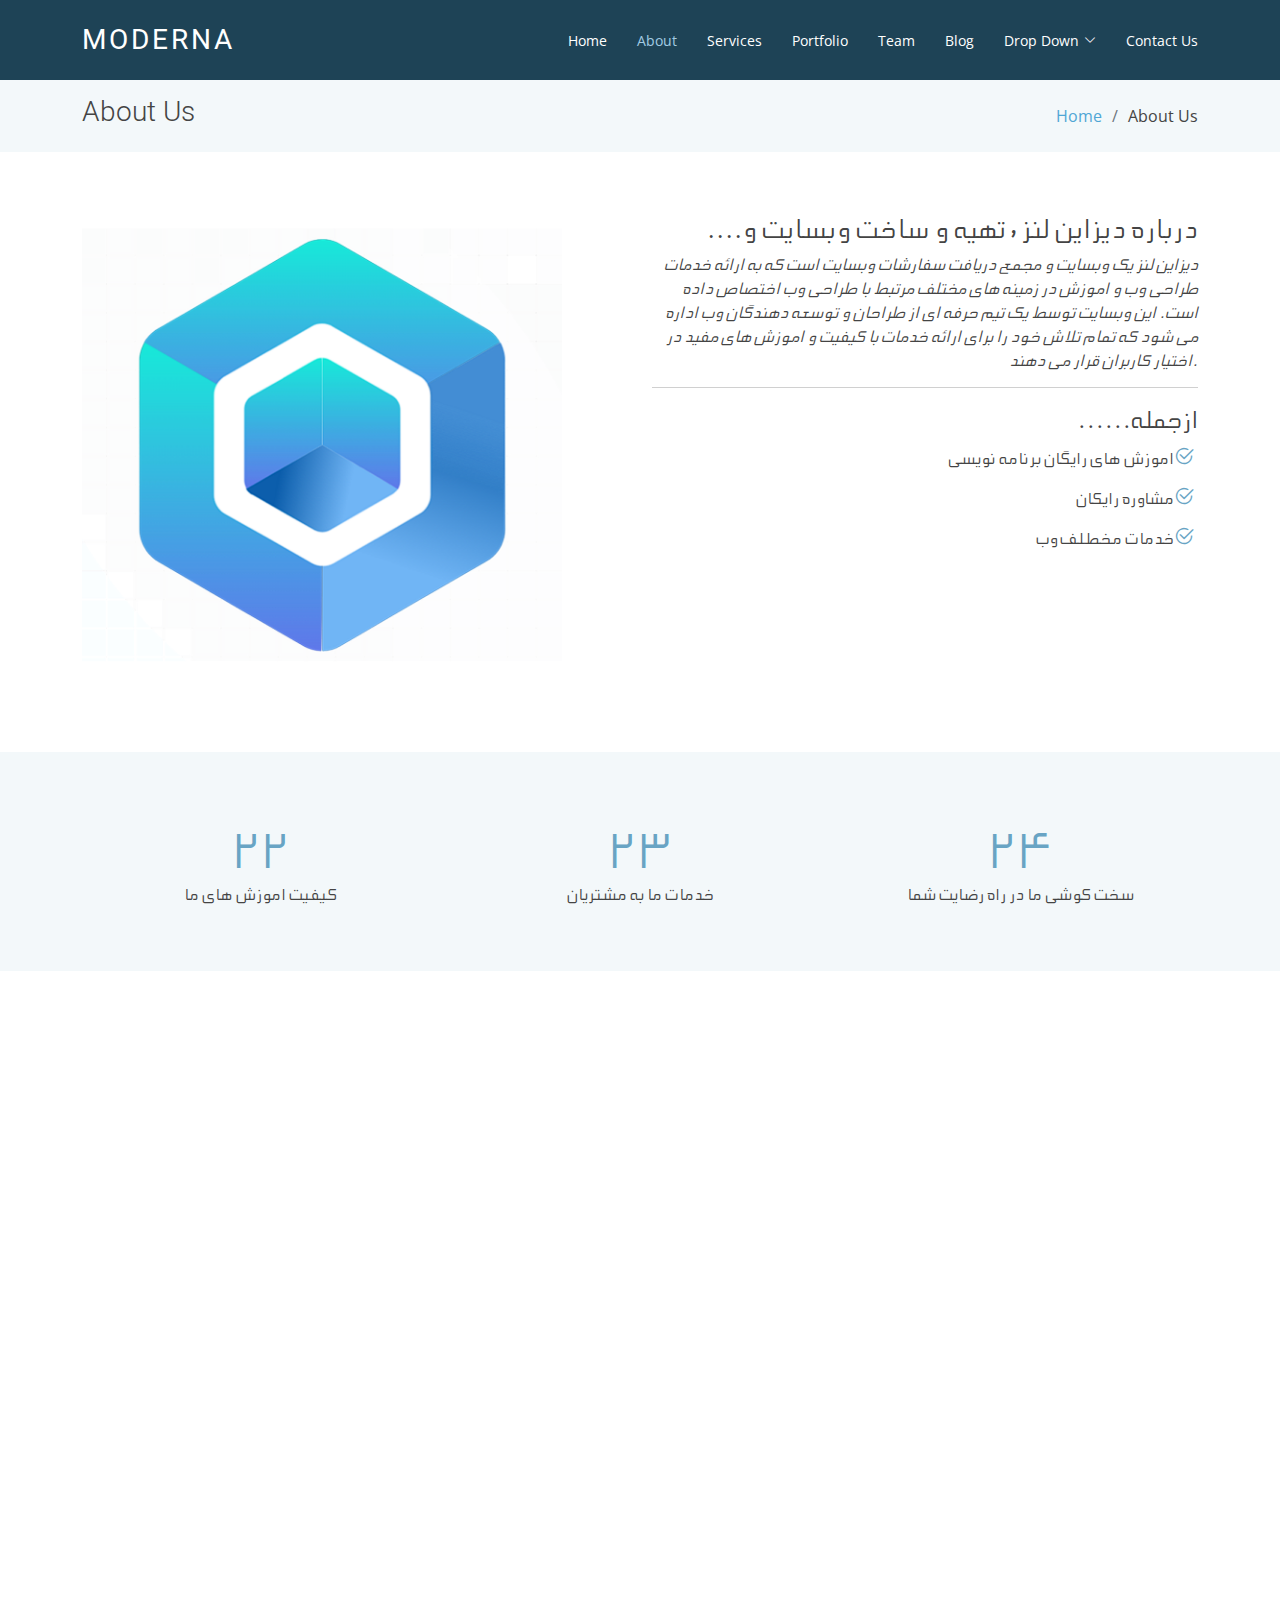
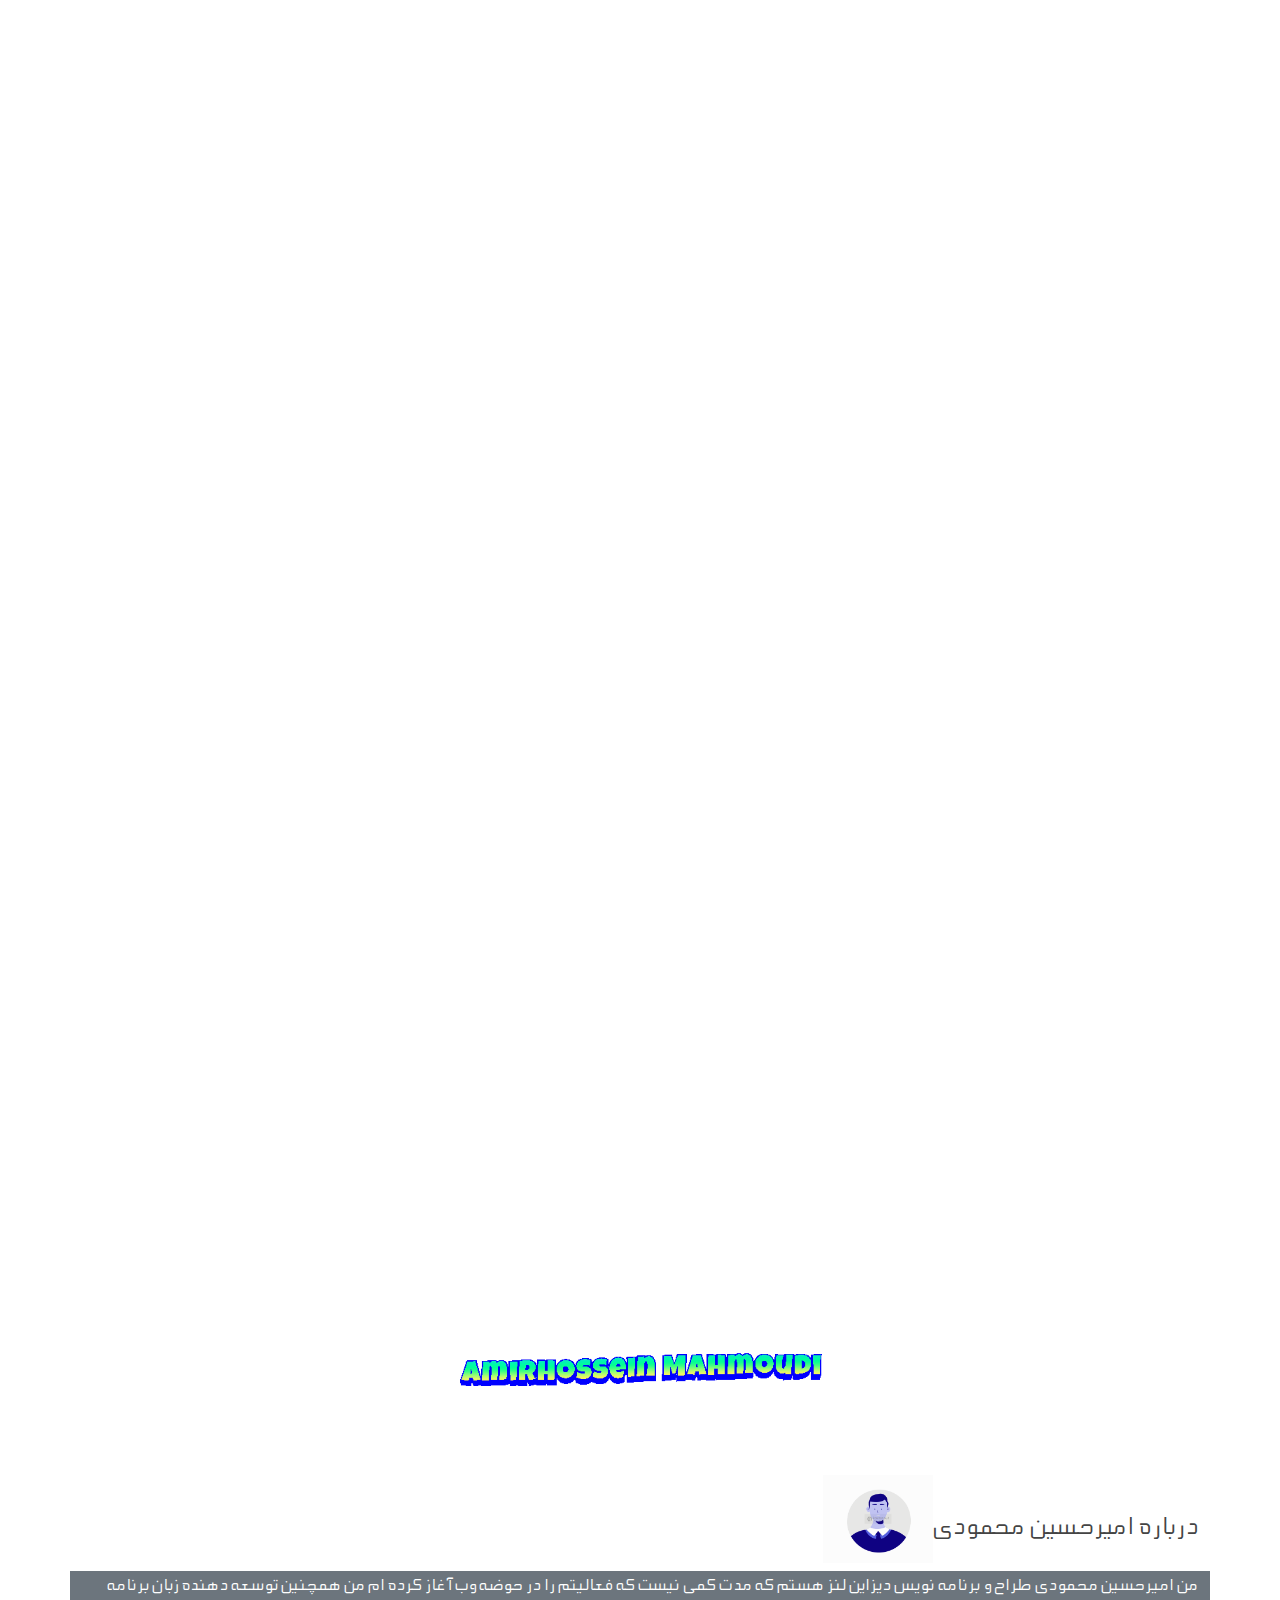
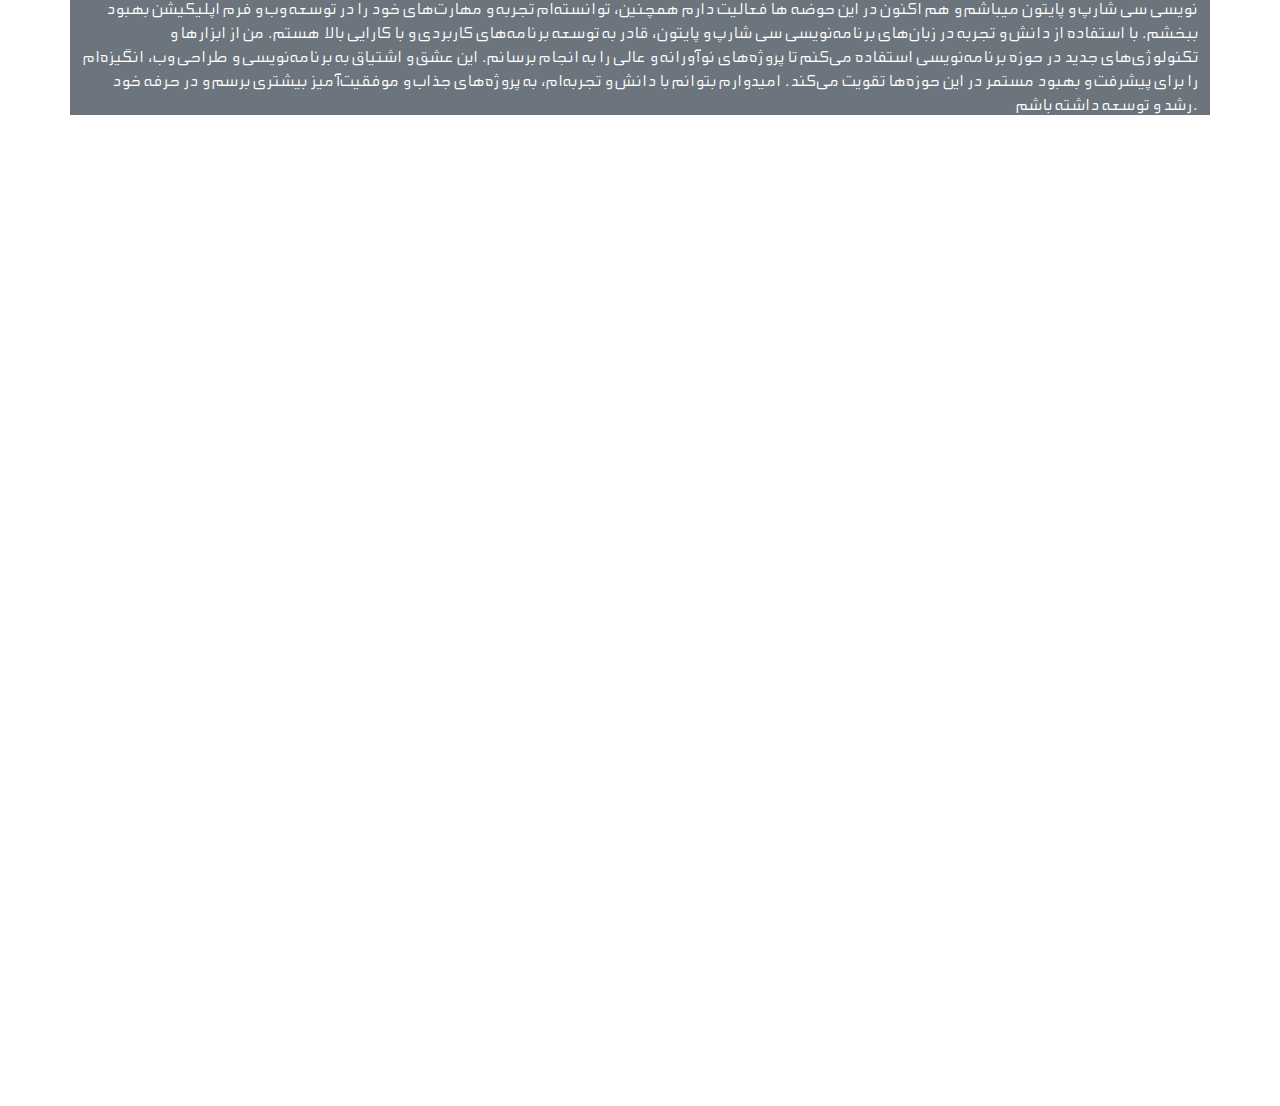
<file: about.html>
<!DOCTYPE html>
<html lang="en">

<head>
  <meta charset="utf-8">
  <meta content="width=device-width, initial-scale=1.0" name="viewport">

  <title>About - Moderna Bootstrap Template</title>
  <meta content="" name="description">
  <meta content="" name="keywords">

  <!-- Favicons -->
  <link href="assets/img/favicon.png" rel="icon">
  <link href="assets/img/apple-touch-icon.png" rel="apple-touch-icon">

  <!-- Google Fonts -->
  <link href="https://fonts.googleapis.com/css?family=Open+Sans:300,300i,400,400i,600,600i,700,700i|Roboto:300,300i,400,400i,500,500i,700,700i&display=swap" rel="stylesheet">

  <!-- Vendor CSS Files -->
  <link href="assets/vendor/animate.css/animate.min.css" rel="stylesheet">
  <link href="assets/vendor/aos/aos.css" rel="stylesheet">
  <link href="assets/vendor/bootstrap/css/bootstrap.min.css" rel="stylesheet">
  <link href="assets/vendor/bootstrap-icons/bootstrap-icons.css" rel="stylesheet">
  <link href="assets/vendor/boxicons/css/boxicons.min.css" rel="stylesheet">
  <link href="assets/vendor/glightbox/css/glightbox.min.css" rel="stylesheet">
  <link href="assets/vendor/swiper/swiper-bundle.min.css" rel="stylesheet">

<link rel="stylesheet" href="assets/css/font.css">

  <!-- Template Main CSS File -->
  <link href="assets/css/style.css" rel="stylesheet">

  <!-- =======================================================
  * Template Name: Moderna
  * Template URL: https://bootstrapmade.com/free-bootstrap-template-corporate-moderna/
  * Updated: May 7 2024 with Bootstrap v5.3.3
  * Author: BootstrapMade.com
  * License: https://bootstrapmade.com/license/
  ======================================================== -->
</head>

<body>

  <!-- ======= Header ======= -->
  <header id="header" class="fixed-top d-flex align-items-center ">
    <div class="container d-flex justify-content-between align-items-center">

      <div class="logo">
        <h1 class="text-light"><a href="index.html"><span>Moderna</span></a></h1>
        <!-- Uncomment below if you prefer to use an image logo -->
        <!-- <a href="index.html"><img src="assets/img/logo.png" alt="" class="img-fluid"></a>-->
      </div>

      <nav id="navbar" class="navbar">
        <ul>
          <li><a class="" href="index.html">Home</a></li>
          <li><a class="active" href="about.html">About</a></li>
          <li><a href="services.html">Services</a></li>
          <li><a href="portfolio.html">Portfolio</a></li>
          <li><a href="team.html">Team</a></li>
          <li><a href="blog.html">Blog</a></li>
          <li class="dropdown"><a href="#"><span>Drop Down</span> <i class="bi bi-chevron-down"></i></a>
            <ul>
              <li><a href="#">Drop Down 1</a></li>
              <li class="dropdown"><a href="#"><span>Deep Drop Down</span> <i class="bi bi-chevron-right"></i></a>
                <ul>
                  <li><a href="#">Deep Drop Down 1</a></li>
                  <li><a href="#">Deep Drop Down 2</a></li>
                  <li><a href="#">Deep Drop Down 3</a></li>
                  <li><a href="#">Deep Drop Down 4</a></li>
                  <li><a href="#">Deep Drop Down 5</a></li>
                </ul>
              </li>
              <li><a href="#">Drop Down 2</a></li>
              <li><a href="#">Drop Down 3</a></li>
              <li><a href="#">Drop Down 4</a></li>
            </ul>
          </li>
          <li><a href="contact.html">Contact Us</a></li>
        </ul>
        <i class="bi bi-list mobile-nav-toggle"></i>
      </nav><!-- .navbar -->

    </div>
  </header><!-- End Header -->

  <main id="main">

    <!-- ======= About Us Section ======= -->
    <section class="breadcrumbs">
      <div class="container">

        <div class="d-flex justify-content-between align-items-center">
          <h2>About Us</h2>
          <ol>
            <li><a href="index.html">Home</a></li>
            <li>About Us</li>
          </ol>
        </div>

      </div>
    </section><!-- End About Us Section -->

    <!-- ======= About Section ======= -->
    <section class="about" data-aos="fade-up">
      <div class="container">

        <div class="row">
          <div class="col-lg-6">
            <img src="assets/img/my-logo2.png"  width="480" class="img-fluid" alt="">
          </div>
          <div class="col-lg-6 pt-4 pt-lg-0 ">
            <h3 class="f1" align="right">....درباره دیزاین لنز , تهیه و ساخت وبسایت و</h3>
            <p align="right" class="fst-italic f1">
              دیزاین لنز یک وبسایت و مجمع دریافت سفارشات وبسایت است که به ارائه خدمات طراحی وب و اموزش در زمینه های مختلف مرتبط با طراحی وب اختصاص داده است. این وبسایت توسط یک تیم حرفه ای از طراحان و توسعه دهندگان وب اداره می شود که تمام تلاش خود را برای ارائه خدمات با کیفیت و اموزش های مفید در اختیار کاربران قرار می دهند.

            </p>
            <hr>
            <h4 class="f1" align="right">......ازجمله</h4>
            <ul>
              <li class="f1" align="right">اموزش های رایگان برنامه نویسی<i class="bi bi-check2-circle"></i> </li>
              <li class="f1" align="right">مشاوره رایکان<i class="bi bi-check2-circle"></i> </li>
              <li class="f1" align="right">خدمات مخطلف وب<i class="bi bi-check2-circle"></i> </li>
            </ul>
            <p>
            </p>
          </div>
        </div>

      </div>
    </section><!-- End About Section -->

    <!-- ======= Facts Section ======= -->
    <section class="facts section-bg" data-aos="fade-up">
      <div class="container">

        <div class="row counters">

         

          <div class="col-lg-4 col-4 text-center">
            <span  data-purecounter-start="0" data-purecounter-end="90" data-purecounter-duration="3" class="purecounter f1"></span>
            <h6 class="f1">کیفیت اموزش های ما</h6>
          </div>

          <div class="col-lg-4 col-4 text-center">
            <span data-purecounter-start="0" data-purecounter-end="95" data-purecounter-duration="3" class="purecounter f1"></span>
            <h6 class="f1">خدمات ما به مشتریان</h6>
          </div>

          <div class="col-lg-4 col-4 text-center">
            <span data-purecounter-start="0" data-purecounter-end="100" data-purecounter-duration="3" class="purecounter f1"></span>
            <h6 class="f1">سخت کوشی ما در راه رضایت شما</h6>
          </div>

        </div>

      </div>
    </section><!-- End Facts Section -->

    <!-- ======= Clients Section ======= -->
    <section class="clients" data-aos="fade-up">
      <div class="container" data-aos="fade-up" data-aos-delay="100" data-no-editable="true">

        <div class="swiper clients-swiper">
          <script type="application/json" class="swiper-config">
            {
              "loop": true,
              "speed": 600,
              "autoplay": {
                "delay": 5000
              },
              "slidesPerView": "auto",
              "pagination": {
                "el": ".swiper-pagination",
                "type": "bullets",
                "clickable": true
              },
              "breakpoints": {
                "320": {
                  "slidesPerView": 2,
                  "spaceBetween": 40
                },
                "480": {
                  "slidesPerView": 3,
                  "spaceBetween": 60
                },
                "640": {
                  "slidesPerView": 4,
                  "spaceBetween": 80
                },
                "992": {
                  "slidesPerView": 6,
                  "spaceBetween": 120
                }
              }
            }
          </script>

          <br><br>
          <h3 align="center" class="f1">قابلیت های ما</h3>
          <br><br>
          <div class="swiper-wrapper align-items-center">
            <div class="swiper-slide"><img style="border-radius: 200%;" src="assets/img/f1-1.png" class="img-fluid" alt=""><p style="text-align: center;font-size: 15px;" class="f1"> بهره وری</p></div>
            <div class="swiper-slide"><img style="border-radius: 200%;" src="assets/img/f2.png" class="img-fluid" alt=""><p style="text-align: center;font-size: 15px;" class="f1">پیشرو در تکنولوژی</p></div>
            <div class="swiper-slide"><img style="border-radius: 200%;" src="assets/img/f3-1.png" class="img-fluid" alt=""><p style="text-align: center;font-size: 15px;" class="f1">پاسخگویی در اسرع وقت</p></div>
            <div class="swiper-slide"><img style="border-radius: 200%;" src="assets/img/f4-1.png" class="img-fluid" alt=""><p style="text-align: center;font-size: 15px;" class="f1">دسترسی آسان</p></div>
            <div class="swiper-slide"><img style="border-radius: 200%;" src="assets/img/f61.png" class="img-fluid" alt=""><p style="text-align: center;font-size: 15px;" class="f1">گام به گام در حال توسعه</p></div>
            <div class="swiper-slide"><img style="border-radius: 200%;" src="assets/img/f51.png" class="img-fluid" alt=""><p style="text-align: center;font-size: 15px;" class="f1">به روز و قابل اعتماد</p></div>
            <div class="swiper-slide"><img style="border-radius: 200%;" src="assets/img/my-logo2.png" class="img-fluid" alt=""><p style="text-align: center;font-size: 15px;" class="f1"> مرجع اموزشی</p></div>
          </div>
          <div class="swiper-pagination"></div>
        </div>

      </div>
    </section><!-- End Clients Section -->
<br><br><br><br>
    <!-- ======= Our Skills Section ======= -->
    <section class="skills" data-aos="fade-up">
      <div class="container">

        <div class="section-title">
          <h2 class="f1">برخی از توانایی های ما
            در حوضه وب
          </h2>
          <p class="f1">برخی از مهم ترین توانایی های ما در حوضه وب و برنامه نویسی</p>
        </div>

        <div class="skills-content">

          <div class="progress">
            <div class="progress-bar bg-warning" role="progressbar" aria-valuenow="95" aria-valuemin="0" aria-valuemax="100">
              <span class="skill">HTML <i class="val">95%</i></span>
            </div>
          </div>

          <div class="progress">
            <div class="progress-bar bg-info" role="progressbar" aria-valuenow="87" aria-valuemin="0" aria-valuemax="100">
              <span class="skill">CSS <i class="val">87%</i></span>
            </div>
          </div>

          <div class="progress">
            <div class="progress-bar bg-warning" role="progressbar" aria-valuenow="75" aria-valuemin="0" aria-valuemax="100">
              <span class="skill">JavaScript <i class="val">75%</i></span>
            </div>
          </div>

          <div class="progress">
            <div class="progress-bar bg-danger" role="progressbar" aria-valuenow="60" aria-valuemin="0" aria-valuemax="100">
              <span class="skill">Photoshop <i class="val">60%</i></span>
            </div>
          </div>

          <div class="progress">
            <div class="progress-bar bg-success" role="progressbar" aria-valuenow="80" aria-valuemin="0" aria-valuemax="100">
              <span class="skill">Django <i class="val">80%</i></span>
            </div>
          </div>


          <div class="progress">
            <div class="progress-bar bg-info" role="progressbar" aria-valuenow="78" aria-valuemin="0" aria-valuemax="100">
              <span class="skill">bootstrap <i class="val">78%</i></span>
            </div>
          </div>


          <div class="progress">
            <div class="progress-bar bg-primery" role="progressbar" aria-valuenow="94" aria-valuemin="0" aria-valuemax="100">
              <span class="skill">c# <i class="val">94%</i></span>
            </div>
          </div>

        </div>

      </div>
    </section><!-- End Our Skills Section -->

    <!-- ======= Tetstimonials Section ======= -->
    <section class="testimonials" data-aos="fade-up">
      <div class="container">

        <div class="section-title">
          <h2 class="f1">اطلاعات طراح سایت</h2>
          <p class="f1">درباره برنامه نویس (اطلاعات مربوط به تهیه و ساخت سایت و ...)</p>
        </div>

        <div class="testimonials-carousel swiper">
          <div class="swiper-wrapper">
            <div class="testimonial-item swiper-slide">
              <img src="assets/img/coding_3868576.png" class="testimonial-img" alt="">
              <h3 class="f1">امیرحسین محمودی</h3>
              <h4 class="f1">برنامه نویس سایت</h4>
              <p class="f1">
                <i class="bx bxs-quote-alt-left quote-icon-left "></i>
                امیرحسین محمودی  برنامه نویس سایت دیزاین لنز  است که توانایی ایجاد وبسایت‌های جذاب، کارآمد و کاربر پسند را دارد. او مسئول برنامه نویسی و اجرای کدهای مورد نیاز برای سایت‌ها، بهینه‌سازی عملکرد و تضمین امنیت و پایداری آنها می‌باشد
                <i class="bx bxs-quote-alt-right quote-icon-right"></i>
              </p>
            </div>

            <div class="testimonial-item swiper-slide">
              <img src="assets/img/art-design_1716262.png" class="testimonial-img" alt="">
              <h3 class="f1">امیرحسین محمودی</h3>
              <h4 class="f1">طراح قالب</h4>
              <p class="f1">
                <i class="bx bxs-quote-alt-left quote-icon-left "></i>
                طراحی قالب سایت یک حرفه‌ای است ,که با استفاده از ابزارها و تکنیک‌های مختلف، قالب‌های زیبا، کاربرپسند و قابلیت انطباق با انواع دستگاه‌ها را برای وبسایت‌ها ایجاد میشود.
                <i class="bx bxs-quote-alt-right quote-icon-right"></i>
              </p>
            </div>

            <div class="testimonial-item swiper-slide">
              <img src="assets/img/content-management_4660411.png" class="testimonial-img" alt="">
              <h3 class="f1">امیرحسین محمودی</h3>
              <h4 class="f1">تولید محتوا وبسایت</h4>
              <p class="f1">
                <i class="bx bxs-quote-alt-left quote-icon-left"></i>
                 ارائه محتواهای متنی، تصویری یا چندرسانه‌ای برای سایت‌ها . این محتواها می‌توانند شامل مقالات، ویدیوها، تصاویر، نمودارها، نقشه‌ها، نرم‌افزارها، بازی‌ها و سایر محتواهای الکترونیکی باشند                <i class="bx bxs-quote-alt-right quote-icon-right"></i>
              </p>
            </div>

            <div class="testimonial-item swiper-slide">
              <img src="assets/img/teaching_12404211.png" class="testimonial-img" alt="">
              <h3 class="f1"> امیرحسین محمودی</h3>
              <h4 class="f1">مدرس ویدیو های آموزشی</h4>
              <p class="f1">
                <i class="bx bxs-quote-alt-left quote-icon-left"></i>
                او با استفاده از ویدیوهای آموزشی حوضه وب و برنامه نویسی، به مخاطبان خود این امکان را می‌دهد که بدون محدودیت زمانی و مکانی به یادگیری و تقویت مهارت‌های خود بپردازن                <i class="bx bxs-quote-alt-right quote-icon-right"></i>
              </p>
            </div>

            <div class="testimonial-item swiper-slide">
              <img src="assets/img/content-management_8311629.png" class="testimonial-img" alt="">
              <h3 class="f1">امیرحسین محمودی</h3>
              <h4 class="f1">مدریت محتوا و سعو</h4>
              <p class="f1">
                <i class="bx bxs-quote-alt-left quote-icon-left"></i>
                مدیریت محتوا به ایجاد، مدیریت, بهینه سازی وب سایت (سعو) و به روزرسانی محتواهای وب‌ سایت از جمله مقالات، ویدیوها، تصاویر و سایر اطلاعات آن اعمال می‌شود.                <i class="bx bxs-quote-alt-right quote-icon-right"></i>
              </p>
            </div>
          </div>
          <div class="swiper-pagination"></div>
        </div>

      </div>
    </section><!-- End Ttstimonials Section -->




<br><br><br><br><br><br><br><br><br>
<div class="container">

  <div class="row  ">
   <center> <img src="assets/img/2024-06-16-Amirhossein-Mahmoudi.gif" style="width: 420px;" alt=""></center>
    
<h4 class="f1 " align="right" ><img src="assets//img/Young Boy Avatar.gif" width="110" alt="">درباره امیرحسین محمودی</h4>
<p align="right" style="color: #fff;" class="f1 jumbotron bg-secondary">من امیرحسین محمودی طراح و برنامه نویس دیزاین لنز هستم که مدت کمی نیست که فعالیتم را در حوضه وب آغاز کرده ام من همچنین توسعه دهنده زبان برنامه نویسی سی شارپ و پایتون میباشم  و هم اکنون در این حوضه ها فعالیت دارم همچنین، توانسته‌ام تجربه و مهارت‌های خود را در توسعه وب و فرم اپلیکیشن بهبود ببخشم. با استفاده از دانش و تجربه در زبان‌های برنامه‌نویسی سی شارپ و پایتون، قادر به توسعه برنامه‌های کاربردی و با کارایی بالا هستم. من از ابزارها و تکنولوژی‌های جدید در حوزه برنامه‌نویسی استفاده می‌کنم تا پروژه‌های نوآورانه و عالی را به انجام برسانم. این عشق و اشتیاق به برنامه‌نویسی و طراحی وب، انگیزه‌ام را برای پیشرفت و بهبود مستمر در این حوزه‌ها تقویت می‌کند. امیدوارم بتوانم با دانش و تجربه‌ام، به پروژه‌های جذاب و موفقیت‌آمیز بیشتری برسم و در حرفه خود رشد و توسعه داشته باشم.</p>
</div>
</div>






<br><br><br><br><br><br><br><br><br><br>

  </main><!-- End #main -->

  <!-- ======= Footer ======= -->
  <footer id="footer" data-aos="fade-up" data-aos-easing="ease-in-out" data-aos-duration="500">

    <div class="footer-newsletter">
      <div class="container">
        <div class="row">
          <div class="col-lg-6">
            <h4>Our Newsletter</h4>
            <p>Tamen quem nulla quae legam multos aute sint culpa legam noster magna</p>
          </div>
          <div class="col-lg-6">
            <form action="" method="post">
              <input type="email" name="email"><input type="submit" value="Subscribe">
            </form>
          </div>
        </div>
      </div>
    </div>

    <div class="footer-top">
      <div class="container">
        <div class="row">

          <div class="col-lg-3 col-md-6 footer-links">
            <h4>Useful Links</h4>
            <ul>
              <li><i class="bx bx-chevron-right"></i> <a href="#">Home</a></li>
              <li><i class="bx bx-chevron-right"></i> <a href="#">About us</a></li>
              <li><i class="bx bx-chevron-right"></i> <a href="#">Services</a></li>
              <li><i class="bx bx-chevron-right"></i> <a href="#">Terms of service</a></li>
              <li><i class="bx bx-chevron-right"></i> <a href="#">Privacy policy</a></li>
            </ul>
          </div>

          <div class="col-lg-3 col-md-6 footer-links">
            <h4>Our Services</h4>
            <ul>
              <li><i class="bx bx-chevron-right"></i> <a href="#">Web Design</a></li>
              <li><i class="bx bx-chevron-right"></i> <a href="#">Web Development</a></li>
              <li><i class="bx bx-chevron-right"></i> <a href="#">Product Management</a></li>
              <li><i class="bx bx-chevron-right"></i> <a href="#">Marketing</a></li>
              <li><i class="bx bx-chevron-right"></i> <a href="#">Graphic Design</a></li>
            </ul>
          </div>

          <div class="col-lg-3 col-md-6 footer-contact">
            <h4>Contact Us</h4>
            <p>
              A108 Adam Street <br>
              New York, NY 535022<br>
              United States <br><br>
              <strong>Phone:</strong> +1 5589 55488 55<br>
              <strong>Email:</strong> info@example.com<br>
            </p>

          </div>

          <div class="col-lg-3 col-md-6 footer-info">
            <h3>About Moderna</h3>
            <p>Cras fermentum odio eu feugiat lide par naso tierra. Justo eget nada terra videa magna derita valies darta donna mare fermentum iaculis eu non diam phasellus.</p>
            <div class="social-links mt-3">
              <a href="#" class="twitter"><i class="bx bxl-twitter"></i></a>
              <a href="#" class="facebook"><i class="bx bxl-facebook"></i></a>
              <a href="#" class="instagram"><i class="bx bxl-instagram"></i></a>
              <a href="#" class="linkedin"><i class="bx bxl-linkedin"></i></a>
            </div>
          </div>

        </div>
      </div>
    </div>

    <div class="container">
      <div class="copyright">
        &copy; Copyright <strong><span>Moderna</span></strong>. All Rights Reserved
      </div>
      <div class="credits">
        <!-- All the links in the footer should remain intact. -->
        <!-- You can delete the links only if you purchased the pro version. -->
        <!-- Licensing information: https://bootstrapmade.com/license/ -->
        <!-- Purchase the pro version with working PHP/AJAX contact form: https://bootstrapmade.com/free-bootstrap-template-corporate-moderna/ -->
        Designed by <a href="https://bootstrapmade.com/">BootstrapMade</a>
      </div>
    </div>
  </footer><!-- End Footer -->

  <a href="#" class="back-to-top d-flex align-items-center justify-content-center"><i class="bi bi-arrow-up-short"></i></a>

  <!-- Vendor JS Files -->
  <script src="assets/vendor/purecounter/purecounter_vanilla.js"></script>
  <script src="assets/vendor/aos/aos.js"></script>
  <script src="assets/vendor/bootstrap/js/bootstrap.bundle.min.js"></script>
  <script src="assets/vendor/glightbox/js/glightbox.min.js"></script>
  <script src="assets/vendor/isotope-layout/isotope.pkgd.min.js"></script>
  <script src="assets/vendor/swiper/swiper-bundle.min.js"></script>
  <script src="assets/vendor/waypoints/noframework.waypoints.js"></script>
  <script src="assets/vendor/php-email-form/validate.js"></script>

  <!-- Template Main JS File -->
  <script src="assets/js/main.js"></script>

</body>

</html>
</file>
<file: assets/css/font.css>
@font-face {
    font-family:'amir_font' ;
    src: url('../fonts/Sazeh\ Light_MRT.ttf');format:("truetype")
}

















.a2{

  border-radius: 100%;
  border: 4px solid rgb(0, 136, 227);
  padding: 3px;
  background-color: #7ed0ff;

}




img.a2:hover{
  opacity:0.8;
  cursor: grabb;
  background-color: rgb(179, 220, 248);

}

#ft1{

font-family: "amir_font";

}

.ft2{

  font-family: "amir_font";
  
  }


.f1{
    font-family: amir_font;
}








  .modal {
    display: none;
    position: fixed;
    z-index: 1;
    left: 0;
    top: 0;
    width: 100%;
    height: 100%;
    overflow: auto;
    background-color: rgba(0,0,0,0.4);
  }
  
  .modal-content {
    background-color: #fefefe;
    margin: 15% auto;
    padding: 20px;
    border: 1px solid #888;
    width: 80%;
  }
  
  .modal-content button {
    background-color: #f1f1f1;
    color: black;
    padding: 10px 15px;
    text-align: center;
    text-decoration: none;
    display: inline-block;
    margin: 4px 2px;
    cursor: pointer;
  }
  
  .close {
    color: #aaaaaa;
    float: right;
    font-size: 28px;
    font-weight: bold;
  }
  
  .close:hover,
  .close:focus {
    color: black;
    text-decoration: none;
    cursor: pointer;
  }


.p-w2{
    margin: 4px 10px 0px 0px;
}




.close{

color: #ad0404;
font-size: 40px;
}
.p-w1{

    margin:2px 10px 0px 0px;
}

.py{
    
    border: 5px solid rgb(103, 90, 83);position: relative;bottom: 12px;border-radius: 60px;
}

.css{

border: 5px solid rgb(34, 170, 255);position: relative;bottom: 16px;border-radius: 60px;


}
.c_sharp{


    border: 5px solid rgb(218, 34, 255);position: relative;bottom: 16px;border-radius: 60px;

}


.rayegan-back{
    background-color: aquamarine;color:rgb(25, 154, 2)

}


/*@font-face {
    font-family:'amir_font2' ;
    src: url('../fonts/Sazeh\ Light_MRT.ttf');format:("truetype")
}


.f2{
    font-family: amir_font2;

   { */
</file>
<file: assets/css/style.css>
/**
* Template Name: Moderna
* Template URL: https://bootstrapmade.com/free-bootstrap-template-corporate-moderna/
* Updated: May 7 2024 with Bootstrap v5.3.3
* Author: BootstrapMade.com
* License: https://bootstrapmade.com/license/
*/

/*--------------------------------------------------------------
# General
--------------------------------------------------------------*/
body {
  font-family: "Open Sans", sans-serif;
  color: #444;
}

a {
  color: #4fa6d5;
  text-decoration: none;
}

a:hover {
  color: #45beff;
  text-decoration: none;
}

h1,
h2,
h3,
h4,
h5,
h6,
.font-primary {
  font-family: "Roboto", sans-serif;
}

/*--------------------------------------------------------------
# Back to top button
--------------------------------------------------------------*/
.back-to-top {
  position: fixed;
  visibility: hidden;
  opacity: 0;
  right: 15px;
  bottom: 15px;
  z-index: 99999;
  background: #68A4C4;
  width: 40px;
  height: 40px;
  border-radius: 4px;
  transition: all 0.4s;
}

.back-to-top i {
  font-size: 24px;
  color: #fff;
  line-height: 0;
}

.back-to-top:hover {
  background: #85b6cf;
  color: #fff;
}

.back-to-top.active {
  visibility: visible;
  opacity: 1;
}

/*--------------------------------------------------------------
# Header
--------------------------------------------------------------*/
#header {
  height: 80px;
  transition: all 0.5s;
  z-index: 997;
  transition: all 0.5s;
  background: #1e4356;
}

#header.header-transparent {
  background: none;
}

#header.header-scrolled {
  background: rgba(30, 67, 86, 0.8);
  height: 60px;
}

#header .logo h1 {
  font-size: 28px;
  margin: 0;
  padding: 4px 0;
  line-height: 1;
  font-weight: 400;
  letter-spacing: 3px;
  text-transform: uppercase;
}

#header .logo h1 a,
#header .logo h1 a:hover {
  color: #fff;
  text-decoration: none;
}

#header .logo img {
  padding: 0;
  margin: 0;
  max-height: 40px;
}

#main {
  margin-top: 80px;
}

/*--------------------------------------------------------------
# Navigation Menu
--------------------------------------------------------------*/
/**
* Desktop Navigation 
*/
.navbar {
  padding: 0;
}

.navbar ul {
  margin: 0;
  padding: 0;
  display: flex;
  list-style: none;
  align-items: center;
}

.navbar li {
  position: relative;
}

.navbar a,
.navbar a:focus {
  display: flex;
  align-items: center;
  justify-content: space-between;
  padding: 10px 0 10px 30px;
  font-family: "Open Sans", sans-serif;
  font-size: 14px;
  color: #fff;
  white-space: nowrap;
  transition: 0.3s;
}

.navbar a i,
.navbar a:focus i {
  font-size: 12px;
  line-height: 0;
  margin-left: 5px;
}

.navbar a:hover,
.navbar .active,
.navbar .active:focus,
.navbar li:hover>a {
  color: #a2cce3;
}

.navbar .dropdown ul {
  display: block;
  position: absolute;
  left: 14px;
  top: calc(100% + 30px);
  margin: 0;
  padding: 10px 0;
  z-index: 99;
  opacity: 0;
  visibility: hidden;
  background: #fff;
  box-shadow: 0px 0px 30px rgba(127, 137, 161, 0.25);
  transition: 0.3s;
}

.navbar .dropdown ul li {
  min-width: 200px;
}

.navbar .dropdown ul a {
  padding: 10px 20px;
  font-size: 14px;
  text-transform: none;
  color: #1c3745;
}

.navbar .dropdown ul a i {
  font-size: 12px;
}

.navbar .dropdown ul a:hover,
.navbar .dropdown ul .active:hover,
.navbar .dropdown ul li:hover>a {
  color: #68A4C4;
}

.navbar .dropdown:hover>ul {
  opacity: 1;
  top: 100%;
  visibility: visible;
}

.navbar .dropdown .dropdown ul {
  top: 0;
  left: calc(100% - 30px);
  visibility: hidden;
}

.navbar .dropdown .dropdown:hover>ul {
  opacity: 1;
  top: 0;
  left: 100%;
  visibility: visible;
}

@media (max-width: 1366px) {
  .navbar .dropdown .dropdown ul {
    left: -90%;
  }

  .navbar .dropdown .dropdown:hover>ul {
    left: -100%;
  }
}

/**
* Mobile Navigation 
*/
.mobile-nav-toggle {
  color: #fff;
  font-size: 28px;
  cursor: pointer;
  display: none;
  line-height: 0;
  transition: 0.5s;
}

@media (max-width: 991px) {
  .mobile-nav-toggle {
    display: block;
  }

  .navbar ul {
    display: none;
  }
}

.navbar-mobile {
  position: fixed;
  overflow: hidden;
  top: 0;
  right: 0;
  left: 0;
  bottom: 0;
  background: rgba(17, 38, 48, 0.9);
  transition: 0.3s;
}

.navbar-mobile .mobile-nav-toggle {
  position: absolute;
  top: 15px;
  right: 15px;
}

.navbar-mobile ul {
  display: block;
  position: absolute;
  top: 55px;
  right: 15px;
  bottom: 15px;
  left: 15px;
  padding: 10px 0;
  background-color: #fff;
  overflow-y: auto;
  transition: 0.3s;
}

.navbar-mobile a,
.navbar-mobile a:focus {
  padding: 10px 20px;
  font-size: 15px;
  color: #1e4356;
}

.navbar-mobile a:hover,
.navbar-mobile .active,
.navbar-mobile li:hover>a {
  color: #68A4C4;
}

.navbar-mobile .getstarted,
.navbar-mobile .getstarted:focus {
  margin: 15px;
}

.navbar-mobile .dropdown ul {
  position: static;
  display: none;
  margin: 10px 20px;
  padding: 10px 0;
  z-index: 99;
  opacity: 1;
  visibility: visible;
  background: #fff;
  box-shadow: 0px 0px 30px rgba(127, 137, 161, 0.25);
}

.navbar-mobile .dropdown ul li {
  min-width: 200px;
}

.navbar-mobile .dropdown ul a {
  padding: 10px 20px;
}

.navbar-mobile .dropdown ul a i {
  font-size: 12px;
}

.navbar-mobile .dropdown ul a:hover,
.navbar-mobile .dropdown ul .active:hover,
.navbar-mobile .dropdown ul li:hover>a {
  color: #68A4C4;
}

.navbar-mobile .dropdown>.dropdown-active {
  display: block;
}

/*--------------------------------------------------------------
# Hero Section
--------------------------------------------------------------*/
#hero {
  width: 100%;
  height: 90vh;
  overflow: hidden;
  position: relative;
}

#hero::after {
  content: "";
  position: absolute;
  left: 50%;
  top: 0;
  width: 130%;
  height: 95%;
  background: linear-gradient(to right, rgba(30, 67, 86, 0.8), rgba(30, 67, 86, 0.6)), url("../img/hero-bg.jpg") center top no-repeat;
  z-index: 0;
  border-radius: 0 0 50% 50%;
  transform: translateX(-50%) rotate(0deg);
}

#hero::before {
  content: "";
  position: absolute;
  left: 50%;
  top: 0;
  width: 130%;
  height: 96%;
  background: #68A4C4;
  opacity: 0.3;
  z-index: 0;
  border-radius: 0 0 50% 50%;
  transform: translateX(-50%) translateY(18px) rotate(2deg);
}

#hero .carousel-container {
  display: flex;
  justify-content: center;
  align-items: center;
  flex-direction: column;
  text-align: center;
  bottom: 0;
  top: 0;
  left: 0;
  right: 0;
}

#hero h2 {
  color: #fff;
  margin-bottom: 30px;
  font-size: 48px;
  font-weight: 700;
}

#hero p {
  width: 80%;
  animation-delay: 0.4s;
  margin: 0 auto 30px auto;
  color: #fff;
}

#hero .carousel-control-prev,
#hero .carousel-control-next {
  width: 10%;
}

#hero .carousel-control-next-icon,
#hero .carousel-control-prev-icon {
  background: none;
  font-size: 48px;
  line-height: 1;
  width: auto;
  height: auto;
}

#hero .btn-get-started {
  font-family: "Roboto", sans-serif;
  font-weight: 500;
  font-size: 14px;
  letter-spacing: 1px;
  display: inline-block;
  padding: 12px 32px;
  border-radius: 50px;
  transition: 0.5s;
  line-height: 1;
  margin: 10px;
  color: #fff;
  animation-delay: 0.8s;
  border: 2px solid #68A4C4;
}

#hero .btn-get-started:hover {
  background: #68A4C4;
  color: #fff;
  text-decoration: none;
}

@media (min-width: 1024px) {
  #hero p {
    width: 60%;
  }

  #hero .carousel-control-prev,
  #hero .carousel-control-next {
    width: 5%;
  }
}

@media (max-width: 768px) {
  #hero::after {
    width: 180%;
    height: 95%;
    border-radius: 0 0 50% 50%;
    transform: translateX(-50%) rotate(0deg);
  }

  #hero::before {
    top: 0;
    width: 180%;
    height: 94%;
    border-radius: 0 0 50% 50%;
    transform: translateX(-50%) translateY(20px) rotate(4deg);
  }
}

@media (max-width: 575px) {
  #hero h2 {
    font-size: 30px;
  }

  #hero::after {
    left: 40%;
    top: 0;
    width: 200%;
    height: 95%;
    border-radius: 0 0 50% 50%;
    transform: translateX(-50%) rotate(0deg);
  }

  #hero::before {
    left: 50%;
    top: 0;
    width: 200%;
    height: 94%;
    border-radius: 0 0 50% 50%;
    transform: translateX(-50%) translateY(20px) rotate(4deg);
  }
}

/*--------------------------------------------------------------
# Hero No Slider Section
--------------------------------------------------------------*/
#hero-no-slider {
  width: 100%;
  height: 100vh;
  overflow: hidden;
  position: relative;
  text-align: center;
}

#hero-no-slider::before {
  content: "";
  position: absolute;
  left: 0;
  top: 0;
  right: 0;
  bottom: 0;
  background: linear-gradient(to right, rgba(30, 67, 86, 0.8), rgba(30, 67, 86, 0.6)), url("../img/hero-bg.jpg") center top no-repeat;
}

#hero-no-slider h2 {
  color: #fff;
  margin-bottom: 15px;
  font-size: 48px;
  font-weight: 700;
}

#hero-no-slider p {
  color: #fff;
}

#hero-no-slider .btn-get-started {
  font-family: "Roboto", sans-serif;
  font-weight: 500;
  font-size: 14px;
  letter-spacing: 1px;
  display: inline-block;
  padding: 12px 32px;
  border-radius: 50px;
  transition: 0.5s;
  line-height: 1;
  margin: 10px;
  color: #fff;
  animation-delay: 0.8s;
  border: 2px solid #68A4C4;
}

#hero-no-slider .btn-get-started:hover {
  background: #68A4C4;
  color: #fff;
  text-decoration: none;
}

@media (max-width: 575px) {
  #hero-no-slider h2 {
    font-size: 30px;
  }
}

/*--------------------------------------------------------------
# Sections General
--------------------------------------------------------------*/
section {
  padding: 60px 0;
}

.section-bg {
  background-color: #f3f8fa;
}

.section-title {
  text-align: center;
  padding-bottom: 30px;
}

.section-title h2 {
  font-size: 28px;
  font-weight: 400;
  margin-bottom: 20px;
  padding-bottom: 20px;
  position: relative;
}

.section-title h2::before {
  content: "";
  position: absolute;
  display: block;
  width: 120px;
  height: 1px;
  background: #ddd;
  bottom: 1px;
  left: calc(50% - 60px);
}

.section-title h2::after {
  content: "";
  position: absolute;
  display: block;
  width: 40px;
  height: 3px;
  background: #68A4C4;
  bottom: 0;
  left: calc(50% - 20px);
}

.section-title p {
  margin-bottom: 0;
}

/*--------------------------------------------------------------
# Breadcrumbs
--------------------------------------------------------------*/
.breadcrumbs {
  padding: 15px 0;
  background-color: #f3f8fa;
  min-height: 40px;
}

.breadcrumbs h2 {
  font-size: 28px;
  font-weight: 300;
}

.breadcrumbs ol {
  display: flex;
  flex-wrap: wrap;
  list-style: none;
  padding: 0;
  margin: 0;
}

.breadcrumbs ol li+li {
  padding-left: 10px;
}

.breadcrumbs ol li+li::before {
  display: inline-block;
  padding-right: 10px;
  color: #6c757d;
  content: "/";
}

@media (max-width: 768px) {
  .breadcrumbs .d-flex {
    display: block !important;
  }

  .breadcrumbs ol {
    display: block;
  }

  .breadcrumbs ol li {
    display: inline-block;
  }
}

/*--------------------------------------------------------------
# Our Services
--------------------------------------------------------------*/
.services {
  padding-bottom: 20px;
}

.services .icon-box {
  padding: 30px;
  position: relative;
  overflow: hidden;
  margin: 0 0 40px 0;
  background: #fff;
  box-shadow: 0 5px 26px 0 rgba(68, 88, 144, 0.14);
  transition: all 0.3s ease-in-out;
  text-align: center;
  border: 1px solid #fff;
}

.services .icon {
  margin: 0 auto 20px auto;
  padding-top: 17px;
  display: inline-block;
  text-align: center;
  border-radius: 50%;
  width: 72px;
  height: 72px;
}

.services .icon i {
  font-size: 36px;
  line-height: 1;
}

.services .title {
  font-weight: 700;
  margin-bottom: 15px;
  font-size: 18px;
}

.services .title a {
  color: #111;
}

.services .description {
  font-size: 15px;
  line-height: 28px;
  margin-bottom: 0;
}

.services .icon-box-pink .icon {
  background: #fceef3;
}

.services .icon-box-pink .icon i {
  color: #ff689b;
}

.services .icon-box-pink:hover {
  border-color: #ff689b;
}

.services .icon-box-cyan .icon {
  background: #e6fdfc;
}

.services .icon-box-cyan .icon i {
  color: #3fcdc7;
}

.services .icon-box-cyan:hover {
  border-color: #3fcdc7;
}

.services .icon-box-green .icon {
  background: #eafde7;
}

.services .icon-box-green .icon i {
  color: #41cf2e;
}

.services .icon-box-green:hover {
  border-color: #41cf2e;
}

.services .icon-box-blue .icon {
  background: #e1eeff;
}

.services .icon-box-blue .icon i {
  color: #2282ff;
}

.services .icon-box-blue:hover {
  border-color: #2282ff;
}

/*--------------------------------------------------------------
# Why Us
--------------------------------------------------------------*/
.why-us .container {
  box-shadow: 0 5px 25px 0 rgba(214, 215, 216, 0.6);
  background: #fff;
}

.why-us .icon-box+.icon-box {
  margin-top: 50px;
}

.why-us .icon-box .icon {
  float: left;
  display: flex;
  align-items: center;
  justify-content: center;
  width: 72px;
  height: 72px;
  background: #f3f8fa;
  border-radius: 6px;
  transition: 0.5s;
}

.why-us .icon-box .icon i {
  color: #68A4C4;
  font-size: 32px;
}

.why-us .icon-box:hover .icon {
  background: #68A4C4;
}

.why-us .icon-box:hover .icon i {
  color: #fff;
}

.why-us .icon-box .title {
  margin-left: 95px;
  font-weight: 700;
  margin-bottom: 10px;
  font-size: 18px;
  text-transform: uppercase;
}

.why-us .icon-box .title a {
  color: #343a40;
  transition: 0.3s;
}

.why-us .icon-box .title a:hover {
  color: #68A4C4;
}

.why-us .icon-box .description {
  margin-left: 95px;
  line-height: 24px;
  font-size: 14px;
}

.why-us .video-box {
  position: relative;
}

.why-us .video-box img {
  padding-top: 15px;
  padding-bottom: 15px;
}

.why-us .play-btn {
  width: 94px;
  height: 94px;
  background: radial-gradient(#68A4C4 50%, rgba(104, 164, 196, 0.4) 52%);
  border-radius: 50%;
  display: block;
  position: absolute;
  left: calc(50% - 47px);
  top: calc(50% - 47px);
  overflow: hidden;
}

.why-us .play-btn::after {
  content: "";
  position: absolute;
  left: 50%;
  top: 50%;
  transform: translateX(-40%) translateY(-50%);
  width: 0;
  height: 0;
  border-top: 10px solid transparent;
  border-bottom: 10px solid transparent;
  border-left: 15px solid #fff;
  z-index: 100;
  transition: all 400ms cubic-bezier(0.55, 0.055, 0.675, 0.19);
}

.why-us .play-btn::before {
  content: "";
  position: absolute;
  width: 120px;
  height: 120px;
  animation-delay: 0s;
  animation: pulsate-btn 2s;
  animation-direction: forwards;
  animation-iteration-count: infinite;
  animation-timing-function: steps;
  opacity: 1;
  border-radius: 50%;
  border: 5px solid rgba(104, 164, 196, 0.7);
  top: -15%;
  left: -15%;
  background: rgba(198, 16, 0, 0);
}

.why-us .play-btn:hover::after {
  border-left: 15px solid #68A4C4;
  transform: scale(20);
}

.why-us .play-btn:hover::before {
  content: "";
  position: absolute;
  left: 50%;
  top: 50%;
  transform: translateX(-40%) translateY(-50%);
  width: 0;
  height: 0;
  border: none;
  border-top: 10px solid transparent;
  border-bottom: 10px solid transparent;
  border-left: 15px solid #fff;
  z-index: 200;
  animation: none;
  border-radius: 0;
}

@keyframes pulsate-btn {
  0% {
    transform: scale(0.6, 0.6);
    opacity: 1;
  }

  100% {
    transform: scale(1, 1);
    opacity: 0;
  }
}

/*--------------------------------------------------------------
# Features
--------------------------------------------------------------*/
.features .row+.row {
  margin-top: 100px;
}

.features h3 {
  font-weight: 400;
  font-size: 24px;
}

.features ul {
  list-style: none;
  padding: 0;
}

.features ul li {
  padding-bottom: 10px;
}

.features ul i {
  font-size: 20px;
  padding-right: 4px;
  color: #68A4C4;
}

.features p:last-child {
  margin-bottom: 0;
}

/*--------------------------------------------------------------
# About
--------------------------------------------------------------*/
.about h3 {
  font-weight: 400;
  font-size: 26px;
}

.about ul {
  list-style: none;
  padding: 0;
}

.about ul li {
  padding-bottom: 10px;
}

.about ul i {
  font-size: 20px;
  padding-right: 4px;
  color: #68A4C4;
}

.about p:last-child {
  margin-bottom: 0;
}

/*--------------------------------------------------------------
# Facts
--------------------------------------------------------------*/
.facts .counters span {
  font-size: 48px;
  display: block;
  color: #68A4C4;
}

.facts .counters p {
  padding: 0;
  margin: 0 0 20px 0;
  font-family: "Roboto", sans-serif;
  font-size: 14px;
}

/*--------------------------------------------------------------
# Clients
--------------------------------------------------------------*/
.clients .swiper-wrapper {
  height: auto;
}

.clients .swiper-pagination {
  margin-top: 30px;
  position: relative;
}

.clients .swiper-pagination .swiper-pagination-bullet {
  width: 12px;
  height: 12px;
  opacity: 1;
  background-color: rgba(0, 0, 0, 0.2);
}

.clients .swiper-pagination .swiper-pagination-bullet-active {
  background-color: #68A4C4;
}

/*--------------------------------------------------------------
# Our Skills
--------------------------------------------------------------*/
.skills {
  padding: 60px 0;
}

.skills .progress {
  height: 35px;
  margin-bottom: 10px;
}

.skills .progress .skill {
  line-height: 35px;
  padding: 0;
  margin: 0 0 0 20px;
  text-transform: uppercase;
}

.skills .progress .skill .val {
  float: right;
  font-style: normal;
  margin: 0 20px 0 0;
}

.skills .progress-bar {
  width: 1px;
  text-align: left;
  transition: 0.9s;
}

/*--------------------------------------------------------------
# Tetstimonials
--------------------------------------------------------------*/
.testimonials {
  padding: 60px 0;
}

.testimonials .section-header {
  margin-bottom: 40px;
}

.testimonials .testimonials-carousel {
  overflow: hidden;
}

.testimonials .testimonial-item {
  text-align: center;
}

.testimonials .testimonial-item .testimonial-img {
  width: 120px;
  border-radius: 50%;
  border: 4px solid #fff;
  margin: 0 auto;
}

.testimonials .testimonial-item h3 {
  font-size: 20px;
  font-weight: bold;
  margin: 10px 0 5px 0;
  color: #111;
}

.testimonials .testimonial-item h4 {
  font-size: 14px;
  color: #999;
  margin: 0 0 15px 0;
}

.testimonials .testimonial-item .quote-icon-left,
.testimonials .testimonial-item .quote-icon-right {
  color: #fbfcfd;
  font-size: 26px;
}

.testimonials .testimonial-item .quote-icon-left {
  display: inline-block;
  left: -5px;
  position: relative;
}

.testimonials .testimonial-item .quote-icon-right {
  display: inline-block;
  right: -5px;
  position: relative;
  top: 10px;
}

.testimonials .testimonial-item p {
  font-style: italic;
  margin: 0 auto 15px auto;
}

.testimonials .swiper-pagination {
  margin-top: 20px;
  position: relative;
}

.testimonials .swiper-pagination .swiper-pagination-bullet {
  width: 12px;
  height: 12px;
  background-color: #fff;
  opacity: 1;
  border: 1px solid #68A4C4;
}

.testimonials .swiper-pagination .swiper-pagination-bullet-active {
  background-color: #68A4C4;
}

/*--------------------------------------------------------------
# Service Details
--------------------------------------------------------------*/
.service-details {
  padding-bottom: 10px;
}

.service-details .card {
  border: 0;
  padding: 0 30px;
  margin-bottom: 60px;
  position: relative;
}

.service-details .card-img {
  width: calc(100% + 60px);
  margin-left: -30px;
  overflow: hidden;
  z-index: 9;
  border-radius: 0;
}

.service-details .card-img img {
  max-width: 100%;
  transition: all 0.3s ease-in-out;
}

.service-details .card-body {
  z-index: 10;
  background: #fff;
  border-top: 4px solid #fff;
  padding: 30px;
  box-shadow: 0px 2px 15px rgba(0, 0, 0, 0.1);
  margin-top: -60px;
  transition: 0.3s;
}

.service-details .card-title {
  font-weight: 700;
  text-align: center;
  margin-bottom: 20px;
}

.service-details .card-title a {
  color: #1e4356;
  transition: 0.3s;
}

.service-details .card-text {
  color: #5e5e5e;
}

.service-details .read-more a {
  color: #777777;
  text-transform: uppercase;
  font-weight: 600;
  font-size: 12px;
  transition: 0.3s;
}

.service-details .read-more a:hover {
  color: #68A4C4;
}

.service-details .card:hover img {
  transform: scale(1.1);
}

.service-details .card:hover .card-body {
  border-color: #68A4C4;
}

.service-details .card:hover .card-body .card-title a {
  color: #68A4C4;
}

/*--------------------------------------------------------------
# Pricing
--------------------------------------------------------------*/
.pricing .row {
  padding-top: 40px;
}

.pricing .box {
  padding: 40px;
  margin-bottom: 30px;
  box-shadow: 0px 0px 30px rgba(73, 78, 92, 0.15);
  background: #fff;
  text-align: center;
}

.pricing h3 {
  font-weight: 300;
  margin-bottom: 15px;
  font-size: 28px;
}

.pricing h4 {
  font-size: 46px;
  color: #68A4C4;
  font-weight: 400;
  font-family: "Open Sans", sans-serif;
  margin-bottom: 25px;
}

.pricing h4 span {
  color: #bababa;
  font-size: 18px;
  display: block;
}

.pricing ul {
  padding: 0;
  list-style: none;
  color: #999;
  text-align: left;
  line-height: 20px;
}

.pricing ul li {
  padding-bottom: 12px;
}

.pricing ul i {
  color: #68A4C4;
  font-size: 18px;
  padding-right: 4px;
}

.pricing ul .na {
  color: #ccc;
}

.pricing ul .na i {
  color: #ccc;
}

.pricing ul .na span {
  text-decoration: line-through;
}

.pricing .get-started-btn {
  background: #1e4356;
  display: inline-block;
  padding: 6px 30px;
  border-radius: 20px;
  color: #fff;
  transition: none;
  font-size: 14px;
  font-weight: 400;
  font-family: "Roboto", sans-serif;
  transition: 0.3s;
}

.pricing .get-started-btn:hover {
  background: #68A4C4;
}

.pricing .featured {
  z-index: 10;
  margin: -30px -5px 0 -5px;
}

.pricing .featured .get-started-btn {
  background: #68A4C4;
}

.pricing .featured .get-started-btn:hover {
  background: #85b6cf;
}

@media (max-width: 992px) {
  .pricing .box {
    max-width: 60%;
    margin: 0 auto 30px auto;
  }
}

@media (max-width: 767px) {
  .pricing .box {
    max-width: 80%;
    margin: 0 auto 30px auto;
  }
}

@media (max-width: 420px) {
  .pricing .box {
    max-width: 100%;
    margin: 0 auto 30px auto;
  }
}

/*--------------------------------------------------------------
# Portfolio
--------------------------------------------------------------*/
.portfolio {
  padding-bottom: 60px;
}

.portfolio #portfolio-flters {
  padding: 0;
  margin: 0 0 35px 0;
  list-style: none;
  text-align: center;
}

.portfolio #portfolio-flters li {
  cursor: pointer;
  margin: 0 12px 5px 12px;
  display: inline-block;
  padding: 0 4px 6px 4px;
  font-size: 16px;
  font-weight: 500;
  line-height: 20px;
  color: #444;
  transition: all 0.3s ease-in-out;
  border-bottom: 2px solid #fff;
  font-family: "Roboto", sans-serif;
}

.portfolio #portfolio-flters li:hover,
.portfolio #portfolio-flters li.filter-active {
  border-color: #68A4C4;
  color: #68A4C4;
}

.portfolio .portfolio-item {
  background: #1e4356;
  overflow: hidden;
  min-height: 200px;
  position: relative;
  border-radius: 4px;
  margin: 0 0 30px 0;
}

.portfolio .portfolio-item img {
  transition: all 0.3s ease-in-out;
}

.portfolio .portfolio-item .portfolio-info {
  opacity: 0;
  position: absolute;
  transition: all 0.3s linear;
  text-align: center;
  top: 10%;
  left: 0;
  right: 0;
}

.portfolio .portfolio-item .portfolio-info h3 {
  font-size: 22px;
  color: #fff;
  font-weight: bold;
}

.portfolio .portfolio-item .portfolio-info a i {
  color: rgba(255, 255, 255, 0.6);
  font-size: 28px;
  transition: 0.3s;
}

.portfolio .portfolio-item .portfolio-info a i:hover {
  color: white;
}

.portfolio .portfolio-item:hover img {
  opacity: 0.6;
  transform: scale(1.1);
}

.portfolio .portfolio-item:hover .portfolio-info {
  opacity: 1;
  top: calc(50% - 30px);
}

/*--------------------------------------------------------------
# Portfolio Details
--------------------------------------------------------------*/
.portfolio-details {
  padding-top: 40px;
}

.portfolio-details .portfolio-details-slider img {
  width: 100%;
}

.portfolio-details .portfolio-details-slider .swiper-pagination {
  margin-top: 20px;
  position: relative;
}

.portfolio-details .portfolio-details-slider .swiper-pagination .swiper-pagination-bullet {
  width: 12px;
  height: 12px;
  background-color: #fff;
  opacity: 1;
  border: 1px solid #68A4C4;
}

.portfolio-details .portfolio-details-slider .swiper-pagination .swiper-pagination-bullet-active {
  background-color: #68A4C4;
}

.portfolio-details .portfolio-info {
  padding: 30px;
  box-shadow: 0px 0 30px rgba(30, 67, 86, 0.08);
}

.portfolio-details .portfolio-info h3 {
  font-size: 22px;
  font-weight: 700;
  margin-bottom: 20px;
  padding-bottom: 20px;
  border-bottom: 1px solid #eee;
}

.portfolio-details .portfolio-info ul {
  list-style: none;
  padding: 0;
  font-size: 15px;
}

.portfolio-details .portfolio-info ul li+li {
  margin-top: 10px;
}

.portfolio-details .portfolio-description {
  padding-top: 30px;
}

.portfolio-details .portfolio-description h2 {
  font-size: 26px;
  font-weight: 700;
  margin-bottom: 20px;
}

.portfolio-details .portfolio-description p {
  padding: 0;
}

/*--------------------------------------------------------------
# Team
--------------------------------------------------------------*/
.team {
  background: #fff;
  padding-bottom: 30px;
}

.team .member {
  margin-bottom: 20px;
  overflow: hidden;
}

.team .member .member-img {
  position: relative;
  overflow: hidden;
}

.team .member .social {
  position: absolute;
  left: 0;
  bottom: -40px;
  right: 0;
  height: 40px;
  opacity: 0;
  transition: bottom ease-in-out 0.4s;
  text-align: center;
  background: rgba(30, 67, 86, 0.8);
  display: flex;
  align-items: center;
  justify-content: center;
}

.team .member .social a {
  transition: color 0.3s;
  color: #fff;
  margin: 0 12px;
  display: inline-block;
}

.team .member .social a:hover {
  color: #68A4C4;
}

.team .member .social i {
  font-size: 18px;
  margin: 0 2px;
}

.team .member .member-info h4 {
  font-weight: 700;
  margin: 15px 0 5px 0;
  font-size: 18px;
}

.team .member .member-info span {
  display: block;
  font-size: 13px;
  text-transform: uppercase;
  font-weight: 400;
  margin-bottom: 15px;
  color: #68A4C4;
}

.team .member .member-info p {
  font-style: italic;
  font-size: 14px;
  line-height: 26px;
  color: #666;
}

.team .member:hover .social {
  bottom: 0;
  opacity: 1;
  transition: bottom ease-in-out 0.4s;
}

.team .member:hover .social a,
.team .member:hover .social i {
  line-height: 0;
  font-size: 18px;
}

/*--------------------------------------------------------------
# Contact
--------------------------------------------------------------*/
.contact {
  padding-bottom: 30px;
}

.contact .info-box {
  color: #444;
  text-align: center;
  box-shadow: 0 0 30px rgba(214, 215, 216, 0.6);
  padding: 20px 0 30px 0;
  margin-bottom: 30px;
}

.contact .info-box i {
  font-size: 32px;
  color: #68A4C4;
  border-radius: 50%;
  padding: 8px;
  border: 2px dotted #a2cce3;
}

.contact .info-box h3 {
  font-size: 20px;
  color: #666;
  font-weight: 700;
  margin: 10px 0;
}

.contact .info-box p {
  padding: 0;
  line-height: 24px;
  font-size: 14px;
  margin-bottom: 0;
}

.contact .php-email-form {
  box-shadow: 0 0 30px rgba(214, 215, 216, 0.6);
  padding: 30px;
  margin-bottom: 30px;
}

.contact .php-email-form .error-message {
  display: none;
  color: #fff;
  background: #ed3c0d;
  text-align: left;
  padding: 15px;
  font-weight: 600;
}

.contact .php-email-form .error-message br+br {
  margin-top: 25px;
}

.contact .php-email-form .sent-message {
  display: none;
  color: #fff;
  background: #18d26e;
  text-align: center;
  padding: 15px;
  font-weight: 600;
}

.contact .php-email-form .loading {
  display: none;
  background: #fff;
  text-align: center;
  padding: 15px;
}

.contact .php-email-form .loading:before {
  content: "";
  display: inline-block;
  border-radius: 50%;
  width: 24px;
  height: 24px;
  margin: 0 10px -6px 0;
  border: 3px solid #18d26e;
  border-top-color: #eee;
  animation: animate-loading 1s linear infinite;
}

.contact .php-email-form input,
.contact .php-email-form textarea {
  border-radius: 0;
  box-shadow: none;
  font-size: 14px;
}

.contact .php-email-form input::focus,
.contact .php-email-form textarea::focus {
  background-color: #68A4C4;
}

.contact .php-email-form input {
  padding: 10px 15px;
}

.contact .php-email-form textarea {
  padding: 12px 15px;
}

.contact .php-email-form button[type=submit] {
  background: #68A4C4;
  border: 0;
  padding: 10px 24px;
  color: #fff;
  transition: 0.4s;
}

.contact .php-email-form button[type=submit]:hover {
  background: #8dbad2;
}

@keyframes animate-loading {
  0% {
    transform: rotate(0deg);
  }

  100% {
    transform: rotate(360deg);
  }
}

/*--------------------------------------------------------------
# Map
--------------------------------------------------------------*/
.map {
  padding: 0;
  margin-bottom: -6px;
}

.map iframe {
  width: 100%;
  height: 380px;
}

/*--------------------------------------------------------------
# Blog
--------------------------------------------------------------*/
.blog {
  padding: 40px 0 20px 0;
}

.blog .entry {
  padding: 30px;
  margin-bottom: 60px;
  box-shadow: 0 4px 16px rgba(0, 0, 0, 0.1);
}

.blog .entry .entry-img {
  max-height: 440px;
  margin: -30px -30px 20px -30px;
  overflow: hidden;
}

.blog .entry .entry-title {
  font-size: 28px;
  font-weight: bold;
  padding: 0;
  margin: 0 0 20px 0;
}

.blog .entry .entry-title a {
  color: #1e4356;
  transition: 0.3s;
}

.blog .entry .entry-title a:hover {
  color: #68A4C4;
}

.blog .entry .entry-meta {
  margin-bottom: 15px;
  color: #72afce;
}

.blog .entry .entry-meta ul {
  display: flex;
  flex-wrap: wrap;
  list-style: none;
  align-items: center;
  padding: 0;
  margin: 0;
}

.blog .entry .entry-meta ul li+li {
  padding-left: 20px;
}

.blog .entry .entry-meta i {
  font-size: 16px;
  margin-right: 8px;
  line-height: 0;
}

.blog .entry .entry-meta a {
  color: #777777;
  font-size: 14px;
  display: inline-block;
  line-height: 1;
}

.blog .entry .entry-content p {
  line-height: 24px;
}

.blog .entry .entry-content .read-more {
  -moz-text-align-last: right;
  text-align-last: right;
}

.blog .entry .entry-content .read-more a {
  display: inline-block;
  background: #68A4C4;
  color: #fff;
  padding: 6px 20px;
  transition: 0.3s;
  font-size: 14px;
}

.blog .entry .entry-content .read-more a:hover {
  background: #7aafcb;
}

.blog .entry .entry-content h3 {
  font-size: 22px;
  margin-top: 30px;
  font-weight: bold;
}

.blog .entry .entry-content blockquote {
  overflow: hidden;
  background-color: #fafafa;
  padding: 60px;
  position: relative;
  text-align: center;
  margin: 20px 0;
}

.blog .entry .entry-content blockquote p {
  color: #444;
  line-height: 1.6;
  margin-bottom: 0;
  font-style: italic;
  font-weight: 500;
  font-size: 22px;
}

.blog .entry .entry-content blockquote::after {
  content: "";
  position: absolute;
  left: 0;
  top: 0;
  bottom: 0;
  width: 3px;
  background-color: #1e4356;
  margin-top: 20px;
  margin-bottom: 20px;
}

.blog .entry .entry-footer {
  padding-top: 10px;
  border-top: 1px solid #e6e6e6;
}

.blog .entry .entry-footer i {
  color: #4c99c1;
  display: inline;
}

.blog .entry .entry-footer a {
  color: #255269;
  transition: 0.3s;
}

.blog .entry .entry-footer a:hover {
  color: #68A4C4;
}

.blog .entry .entry-footer .cats {
  list-style: none;
  display: inline;
  padding: 0 20px 0 0;
  font-size: 14px;
}

.blog .entry .entry-footer .cats li {
  display: inline-block;
}

.blog .entry .entry-footer .tags {
  list-style: none;
  display: inline;
  padding: 0;
  font-size: 14px;
}

.blog .entry .entry-footer .tags li {
  display: inline-block;
}

.blog .entry .entry-footer .tags li+li::before {
  padding-right: 6px;
  color: #6c757d;
  content: ",";
}

.blog .entry .entry-footer .share {
  font-size: 16px;
}

.blog .entry .entry-footer .share i {
  padding-left: 5px;
}

.blog .entry-single {
  margin-bottom: 30px;
}

.blog .blog-author {
  padding: 20px;
  margin-bottom: 30px;
  box-shadow: 0 4px 16px rgba(0, 0, 0, 0.1);
}

.blog .blog-author img {
  width: 120px;
  margin-right: 20px;
}

.blog .blog-author h4 {
  font-weight: 600;
  font-size: 22px;
  margin-bottom: 0px;
  padding: 0;
  color: #1e4356;
}

.blog .blog-author .social-links {
  margin: 0 10px 10px 0;
}

.blog .blog-author .social-links a {
  color: rgba(30, 67, 86, 0.5);
  margin-right: 5px;
}

.blog .blog-author p {
  font-style: italic;
  color: #b7b7b7;
}

.blog .blog-comments {
  margin-bottom: 30px;
}

.blog .blog-comments .comments-count {
  font-weight: bold;
}

.blog .blog-comments .comment {
  margin-top: 30px;
  position: relative;
}

.blog .blog-comments .comment .comment-img {
  margin-right: 14px;
}

.blog .blog-comments .comment .comment-img img {
  width: 60px;
}

.blog .blog-comments .comment h5 {
  font-size: 16px;
  margin-bottom: 2px;
}

.blog .blog-comments .comment h5 a {
  font-weight: bold;
  color: #444;
  transition: 0.3s;
}

.blog .blog-comments .comment h5 a:hover {
  color: #68A4C4;
}

.blog .blog-comments .comment h5 .reply {
  padding-left: 10px;
  color: #1e4356;
}

.blog .blog-comments .comment h5 .reply i {
  font-size: 20px;
}

.blog .blog-comments .comment time {
  display: block;
  font-size: 14px;
  color: #2b607c;
  margin-bottom: 5px;
}

.blog .blog-comments .comment.comment-reply {
  padding-left: 40px;
}

.blog .blog-comments .reply-form {
  margin-top: 30px;
  padding: 30px;
  box-shadow: 0 4px 16px rgba(0, 0, 0, 0.1);
}

.blog .blog-comments .reply-form h4 {
  font-weight: bold;
  font-size: 22px;
}

.blog .blog-comments .reply-form p {
  font-size: 14px;
}

.blog .blog-comments .reply-form input {
  border-radius: 4px;
  padding: 10px 10px;
  font-size: 14px;
}

.blog .blog-comments .reply-form input:focus {
  box-shadow: none;
  border-color: #b1d0e1;
}

.blog .blog-comments .reply-form textarea {
  border-radius: 4px;
  padding: 10px 10px;
  font-size: 14px;
}

.blog .blog-comments .reply-form textarea:focus {
  box-shadow: none;
  border-color: #b1d0e1;
}

.blog .blog-comments .reply-form .form-group {
  margin-bottom: 25px;
}

.blog .blog-comments .reply-form .btn-primary {
  border-radius: 4px;
  padding: 10px 20px;
  border: 0;
  background-color: #1e4356;
}

.blog .blog-comments .reply-form .btn-primary:hover {
  background-color: #255269;
}

.blog .blog-pagination {
  color: #387ea2;
}

.blog .blog-pagination ul {
  display: flex;
  padding: 0;
  margin: 0;
  list-style: none;
}

.blog .blog-pagination li {
  margin: 0 5px;
  transition: 0.3s;
}

.blog .blog-pagination li a {
  color: #1e4356;
  padding: 7px 16px;
  display: flex;
  align-items: center;
  justify-content: center;
}

.blog .blog-pagination li.active,
.blog .blog-pagination li:hover {
  background: #68A4C4;
}

.blog .blog-pagination li.active a,
.blog .blog-pagination li:hover a {
  color: #fff;
}

.blog .sidebar {
  padding: 30px;
  margin: 0 0 60px 20px;
  box-shadow: 0 4px 16px rgba(0, 0, 0, 0.1);
}

.blog .sidebar .sidebar-title {
  font-size: 20px;
  font-weight: 700;
  padding: 0 0 0 0;
  margin: 0 0 15px 0;
  color: #1e4356;
  position: relative;
}

.blog .sidebar .sidebar-item {
  margin-bottom: 30px;
}

.blog .sidebar .search-form form {
  background: #fff;
  border: 1px solid #ddd;
  padding: 3px 10px;
  position: relative;
}

.blog .sidebar .search-form form input[type=text] {
  border: 0;
  padding: 4px;
  border-radius: 4px;
  width: calc(100% - 40px);
}

.blog .sidebar .search-form form button {
  position: absolute;
  top: 0;
  right: 0;
  bottom: 0;
  border: 0;
  background: none;
  font-size: 16px;
  padding: 0 15px;
  margin: -1px;
  background: #68A4C4;
  color: #fff;
  transition: 0.3s;
  border-radius: 0 4px 4px 0;
  line-height: 0;
}

.blog .sidebar .search-form form button i {
  line-height: 0;
}

.blog .sidebar .search-form form button:hover {
  background: #77adca;
}

.blog .sidebar .categories ul {
  list-style: none;
  padding: 0;
}

.blog .sidebar .categories ul li+li {
  padding-top: 10px;
}

.blog .sidebar .categories ul a {
  color: #1e4356;
  transition: 0.3s;
}

.blog .sidebar .categories ul a:hover {
  color: #68A4C4;
}

.blog .sidebar .categories ul a span {
  padding-left: 5px;
  color: #aaaaaa;
  font-size: 14px;
}

.blog .sidebar .recent-posts .post-item+.post-item {
  margin-top: 15px;
}

.blog .sidebar .recent-posts img {
  width: 80px;
  float: left;
}

.blog .sidebar .recent-posts h4 {
  font-size: 15px;
  margin-left: 95px;
  font-weight: bold;
}

.blog .sidebar .recent-posts h4 a {
  color: #1e4356;
  transition: 0.3s;
}

.blog .sidebar .recent-posts h4 a:hover {
  color: #68A4C4;
}

.blog .sidebar .recent-posts time {
  display: block;
  margin-left: 95px;
  font-style: italic;
  font-size: 14px;
  color: #aaaaaa;
}

.blog .sidebar .tags {
  margin-bottom: -10px;
}

.blog .sidebar .tags ul {
  list-style: none;
  padding: 0;
}

.blog .sidebar .tags ul li {
  display: inline-block;
}

.blog .sidebar .tags ul a {
  color: #3f8db5;
  font-size: 14px;
  padding: 6px 14px;
  margin: 0 6px 8px 0;
  border: 1px solid #e4eff5;
  display: inline-block;
  transition: 0.3s;
}

.blog .sidebar .tags ul a:hover {
  color: #fff;
  border: 1px solid #68A4C4;
  background: #68A4C4;
}

.blog .sidebar .tags ul a span {
  padding-left: 5px;
  color: #bedae8;
  font-size: 14px;
}

/*--------------------------------------------------------------
# Footer
--------------------------------------------------------------*/
#footer {
  background: #0b212d;
  padding: 0 0 30px 0;
  color: #fff;
  font-size: 14px;
}

#footer .footer-newsletter {
  padding: 50px 0;
  background: #0d2735;
}

#footer .footer-newsletter h4 {
  font-size: 24px;
  margin: 0 0 20px 0;
  padding: 0;
  line-height: 1;
  font-weight: 600;
  color: #a2cce3;
}

#footer .footer-newsletter form {
  margin-top: 30px;
  background: #fff;
  padding: 6px 10px;
  position: relative;
  border-radius: 50px;
}

#footer .footer-newsletter form input[type=email] {
  border: 0;
  padding: 4px;
  width: calc(100% - 100px);
}

#footer .footer-newsletter form input[type=submit] {
  position: absolute;
  top: 0;
  right: 0;
  bottom: 0;
  border: 0;
  background: none;
  font-size: 16px;
  padding: 0 20px;
  margin: 3px;
  background: #68A4C4;
  color: #fff;
  transition: 0.3s;
  border-radius: 50px;
}

#footer .footer-newsletter form input[type=submit]:hover {
  background: #468db3;
}

#footer .footer-top {
  background: #0d2735;
  border-top: 1px solid #17455e;
  border-bottom: 1px solid #123649;
  padding: 60px 0 30px 0;
}

#footer .footer-top .footer-info {
  margin-bottom: 30px;
}

#footer .footer-top .footer-info h3 {
  font-size: 18px;
  margin: 0 0 20px 0;
  padding: 2px 0 2px 0;
  line-height: 1;
  color: #a2cce3;
  font-weight: 600;
}

#footer .footer-top .footer-info p {
  font-size: 14px;
  line-height: 24px;
  margin-bottom: 0;
  font-family: "Roboto", sans-serif;
  color: #fff;
}

#footer .footer-top .social-links a {
  font-size: 18px;
  display: inline-block;
  background: #1e4356;
  color: #fff;
  line-height: 1;
  padding: 8px 0;
  margin-right: 4px;
  border-radius: 50%;
  text-align: center;
  width: 36px;
  height: 36px;
  transition: 0.3s;
}

#footer .footer-top .social-links a:hover {
  background: #68A4C4;
  color: #fff;
  text-decoration: none;
}

#footer .footer-top h4 {
  font-size: 18px;
  font-weight: 600;
  color: #a2cce3;
  position: relative;
  padding-bottom: 12px;
}

#footer .footer-top .footer-links {
  margin-bottom: 30px;
}

#footer .footer-top .footer-links ul {
  list-style: none;
  padding: 0;
  margin: 0;
}

#footer .footer-top .footer-links ul i {
  padding-right: 2px;
  color: #a2cce3;
  font-size: 18px;
  line-height: 1;
}

#footer .footer-top .footer-links ul li {
  padding: 10px 0;
  display: flex;
  align-items: center;
}

#footer .footer-top .footer-links ul li:first-child {
  padding-top: 0;
}

#footer .footer-top .footer-links ul a {
  color: #fff;
  transition: 0.3s;
  display: inline-block;
  line-height: 1;
}

#footer .footer-top .footer-links ul a:hover {
  color: #a2cce3;
}

#footer .footer-top .footer-contact {
  margin-bottom: 30px;
}

#footer .footer-top .footer-contact p {
  line-height: 26px;
}

#footer .copyright {
  text-align: center;
  padding-top: 30px;
}

#footer .credits {
  padding-top: 10px;
  text-align: center;
  font-size: 13px;
  color: #fff;
}

#footer .credits a {
  color: #a2cce3;
}
</file>
